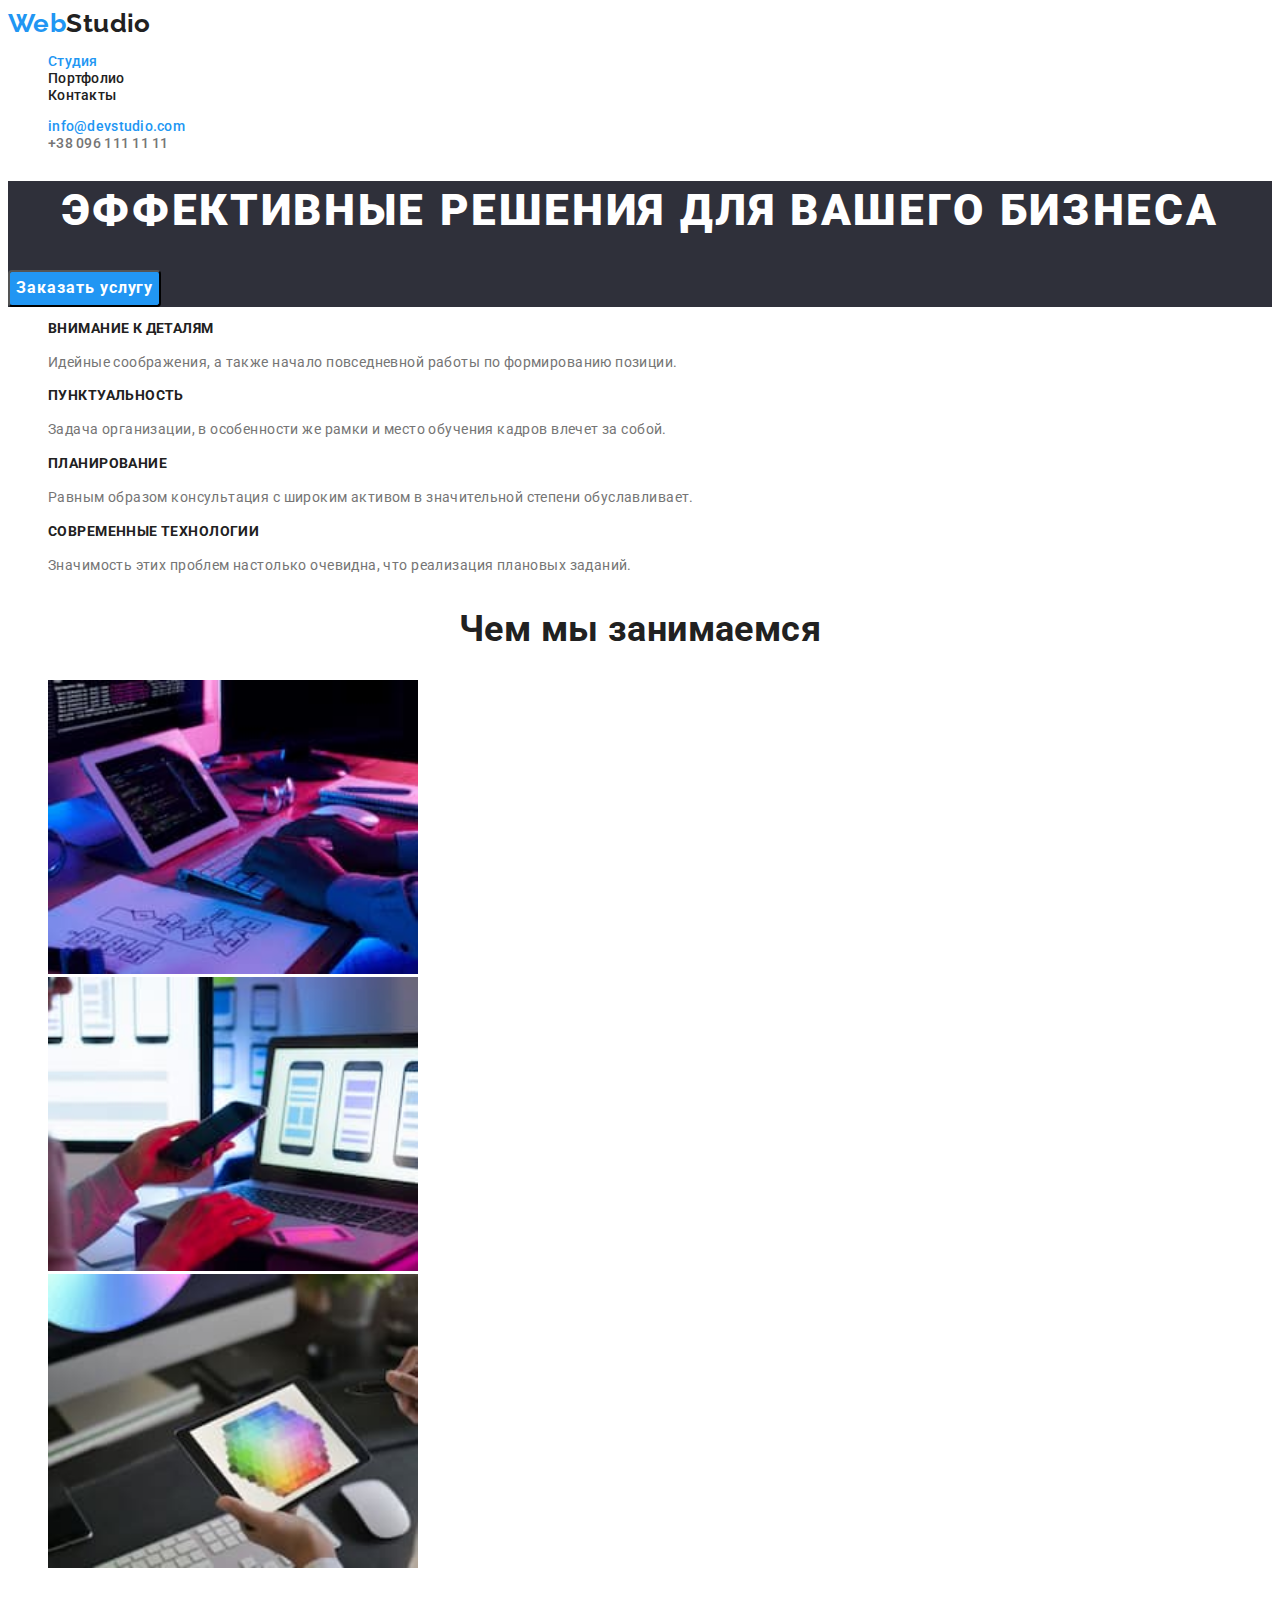
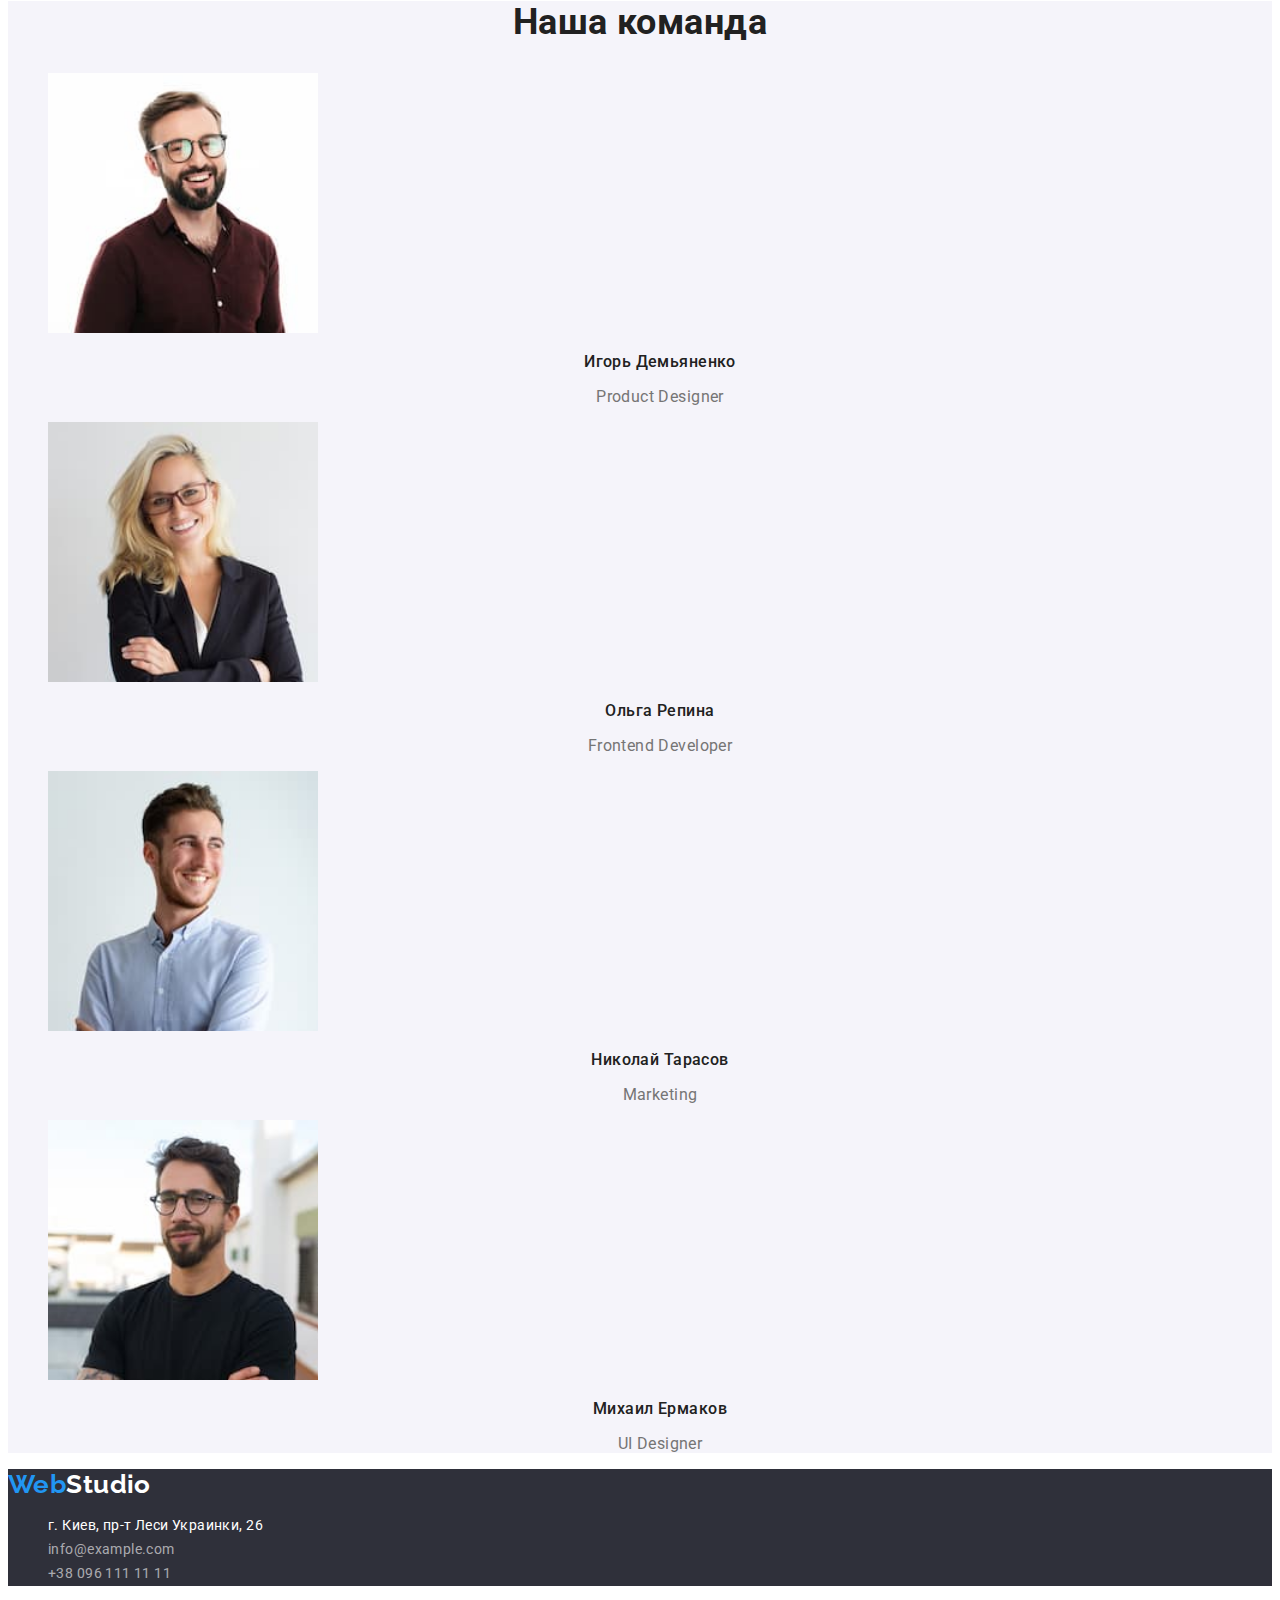
<file: index.html>
<!DOCTYPE html>
<html lang="ru">
  <head>
    <meta charset="UTF-8" />
    <meta http-equiv="X-UA-Compatible" content="IE=edge" />
    <meta name="viewport" content="width=device-width, initial-scale=1.0" />
    <title>Главная</title>
    <link rel="stylesheet" href="./css/styles.css" />
    <link rel="preconnect" href="https://fonts.googleapis.com">
    <link rel="preconnect" href="https://fonts.gstatic.com" crossorigin>
    <link href="https://fonts.googleapis.com/css2?family=Raleway:wght@700&family=Roboto:wght@400;500;700;900&display=swap"
      rel="stylesheet">
  </head>
  <body>
    <header>
      <nav>
        <a href="./index.html" class="logo">Web<span class="logo-black">Studio</span></a>
        <ul class="site-nav">
          <li><a href="./index.html" class="link-current">Студия</a></li>
          <li><a href="./portfolio.html" class="link">Портфолио</a></li>
          <li><a href="Контакты" class="link">Контакты</a></li>
        </ul>
      </nav>
      <ul class="contacts-nav">
        <li><a href="mailto:info@devstudio.com" class="mail">info@devstudio.com</a></li>
        <li><a href="tel:+380961111111" class="phone">+38 096 111 11 11</a></li>
      </ul>
    </header>
    <main>
      <section class="hero">
        <h1 class="hero-title">Эффективные решения для вашего бизнеса</h1>
        <button type="button" class="button">Заказать услугу</button>
      </section>
      <section class="section">
        <h2 class="hidden-title">Сильные стороны Студии</h2>
        <ul class="benefits">
          <li>
            <h3 class="title">Внимание к деталям</h3>
            <p class="section-text">Идейные соображения, а также начало повседневной работы по формированию позиции.</p>
          </li>
          <li>
            <h3 class="title">Пунктуальность</h3>
            <p class="section-text">Задача организации, в особенности же рамки и место обучения кадров влечет за собой.</p>
          </li>
          <li>
            <h3 class="title">Планирование</h3>
            <p class="section-text">Равным образом консультация с широким активом в значительной степени обуславливает.</p>
        </li>
          <li>
            <h3 class="title">Современные технологии</h3>
            <p class="section-text">Значимость этих проблем настолько очевидна, что реализация плановых заданий.</p>
          </li>
        </ul>
      </section>
      <section class="section">
        <h2 class="section-title">Чем мы занимаемся</h2>
        <ul>
          <li>
            <img src="./images/desktopapps.jpg" alt="Десктопные приложения" width="370" height="294">
          </li>
          <li>
            <img src="./images/mobileapps.jpg" alt="Мобильные приложения" width="370" height="294">
          </li>
          <li>
            <img src="./images/design.jpg" alt="Дизайнерские решения" width="370" height="294">
          </li>
        </ul>
      </section>
      <section class="section-crew">
        <h2 class="section-title">Наша команда</h2>
        <ul class="crew">
          <li>
            <img src="./images/productdesigner.jpg" alt="Дизайнер продуктов" width="270" height="260">
             <h3 class="title">Игорь Демьяненко</h3>
             <p class="section-text">Product Designer</p>
          </li>
          <li>
            <img src="./images/frontenddeveloper.jpg" 
            alt="Разработчик пользовательского интерфейса приложений" width="270" height="260">
             <h3 class="title">Ольга Репина</h3>
             <p class="section-text">Frontend Developer</p>
          </li>
          <li>
            <img src="./images/marketing.jpg" alt="Маркетолог" width="270" height="260">
            <h3 class="title">Николай Тарасов</h3>
            <p class="section-text">Marketing</p>
          </li>
          <li>
            <img src="./images/uidesigner.jpg" 
            alt="Дизайнер пользовательского интерфейса" width="270" height="260">
            <h3 class="title">Михаил Ермаков</h3>
            <p class="section-text">UI Designer</p>
          </li>
        </ul>
      </section>
    </main>
    <footer class="footer">
      <a href="./index.html" class="logo">Web<span class="logo-white">Studio</span></a>
      <address>
       <ul class="address">
        <li><a href="https://bit.ly/3pXMvUd" target="_blank" rel="noopener noreferrer" class="location">г. Киев, пр-т
              Леси Украинки, 26</a></li>
        <li><a href="mailto:info@devstudio.com" class="mail">info@example.com</a></li>
        <li><a href="tel:+380961111111" class="phone">+38 096 111 11 11</a></li>
       </ul>
      </address>
    </footer>
  </body>
</html>
</file>
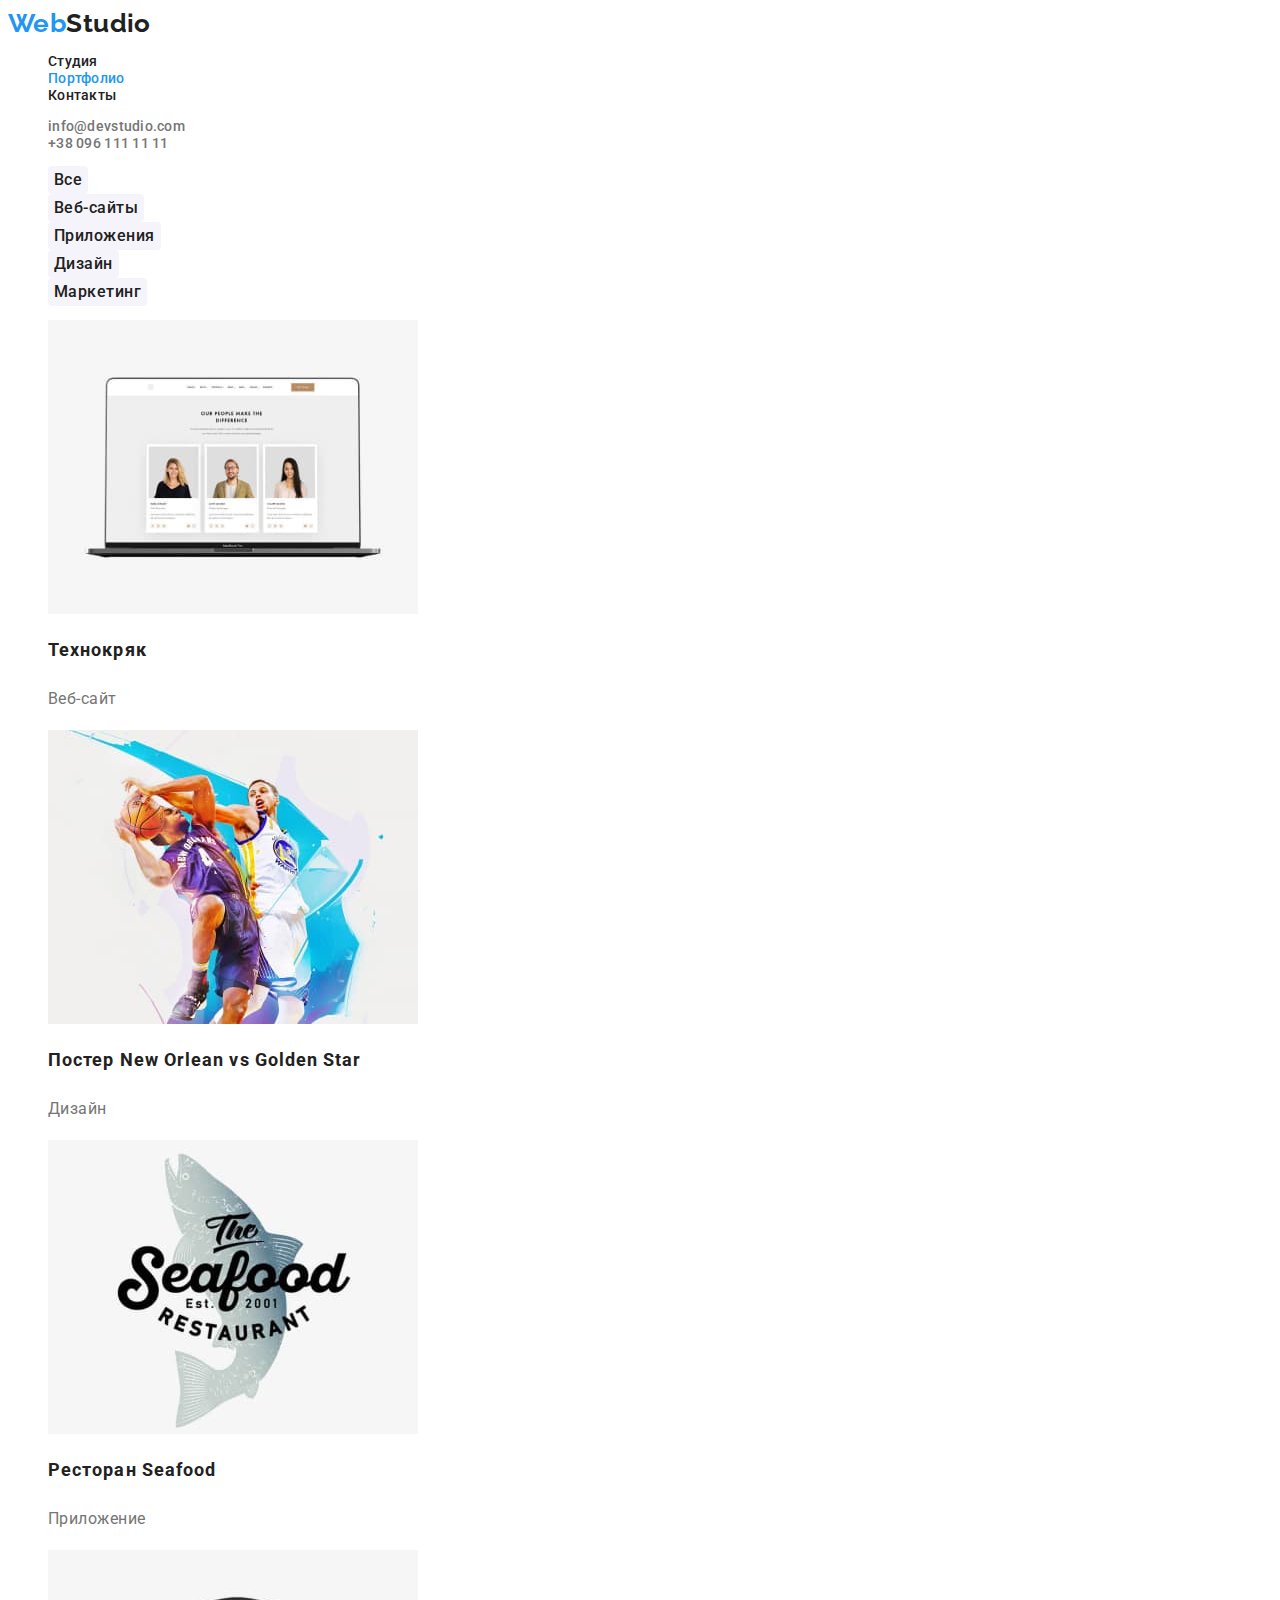
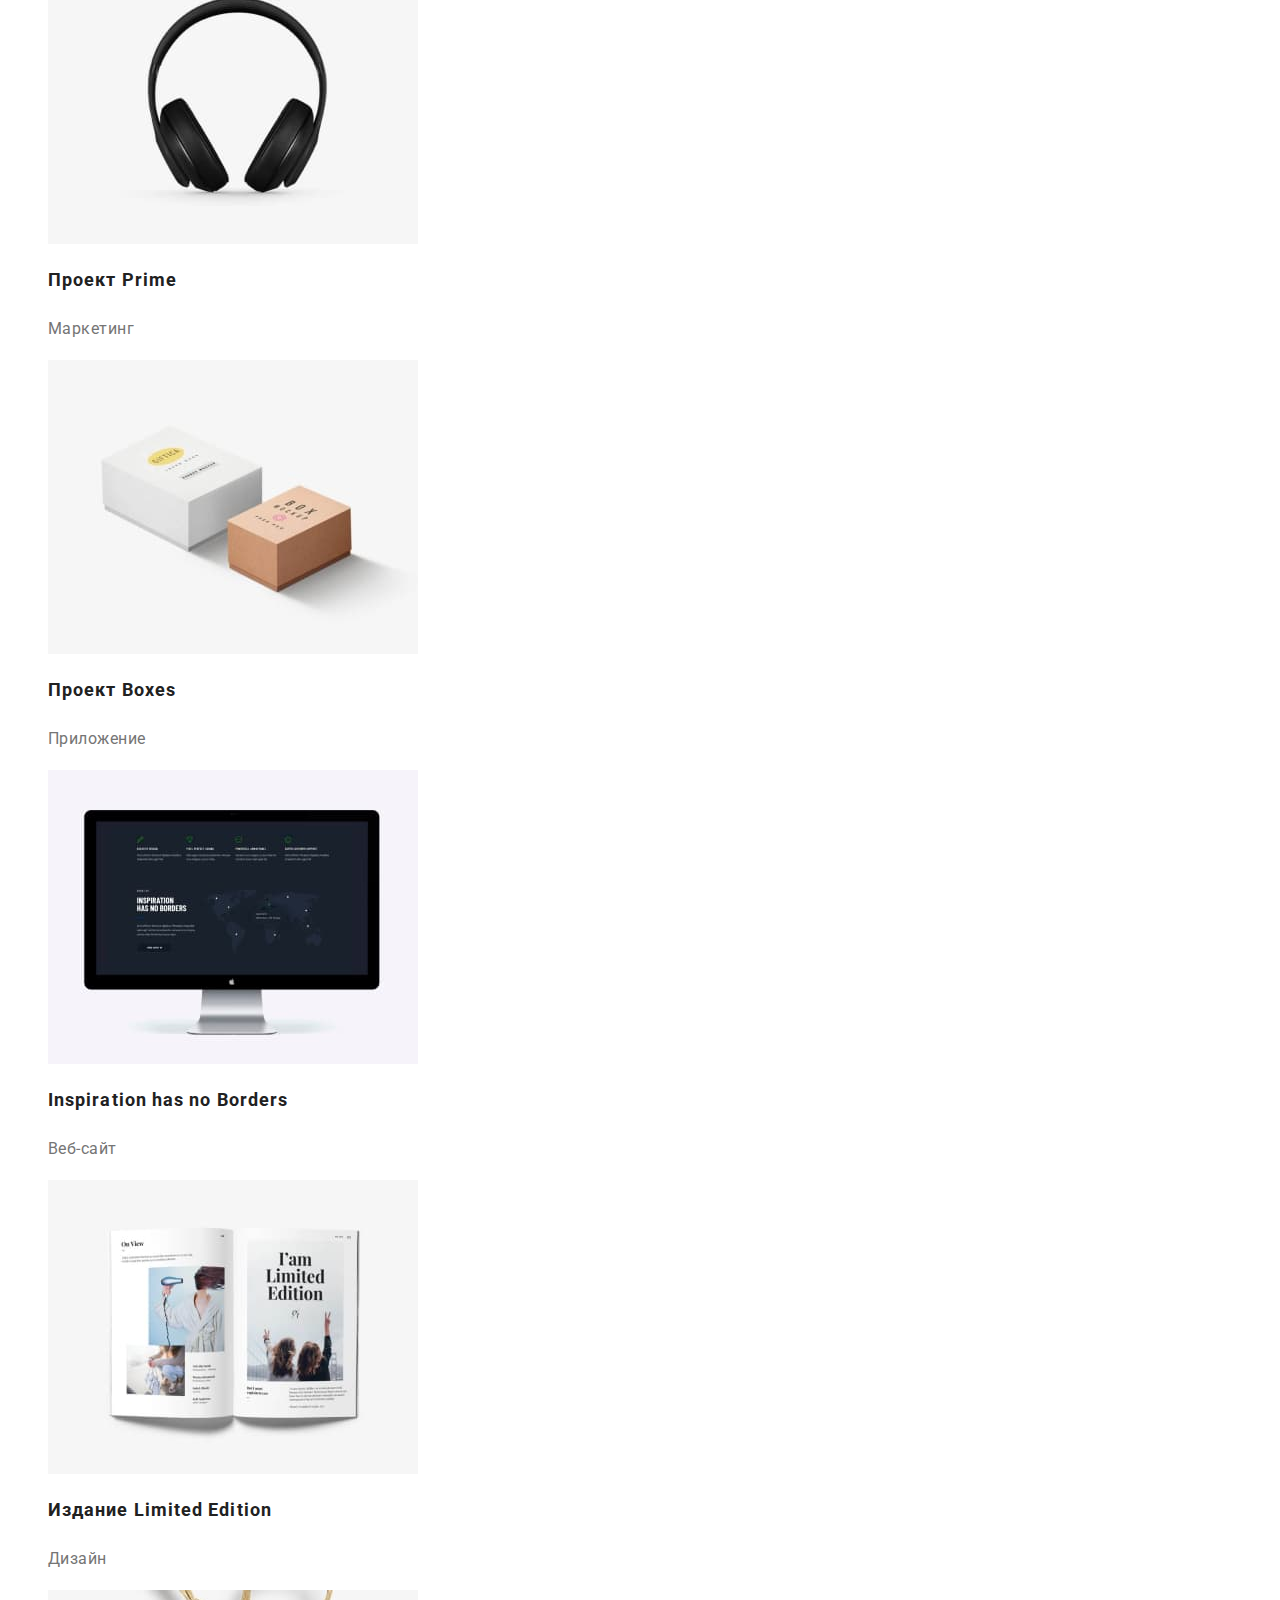
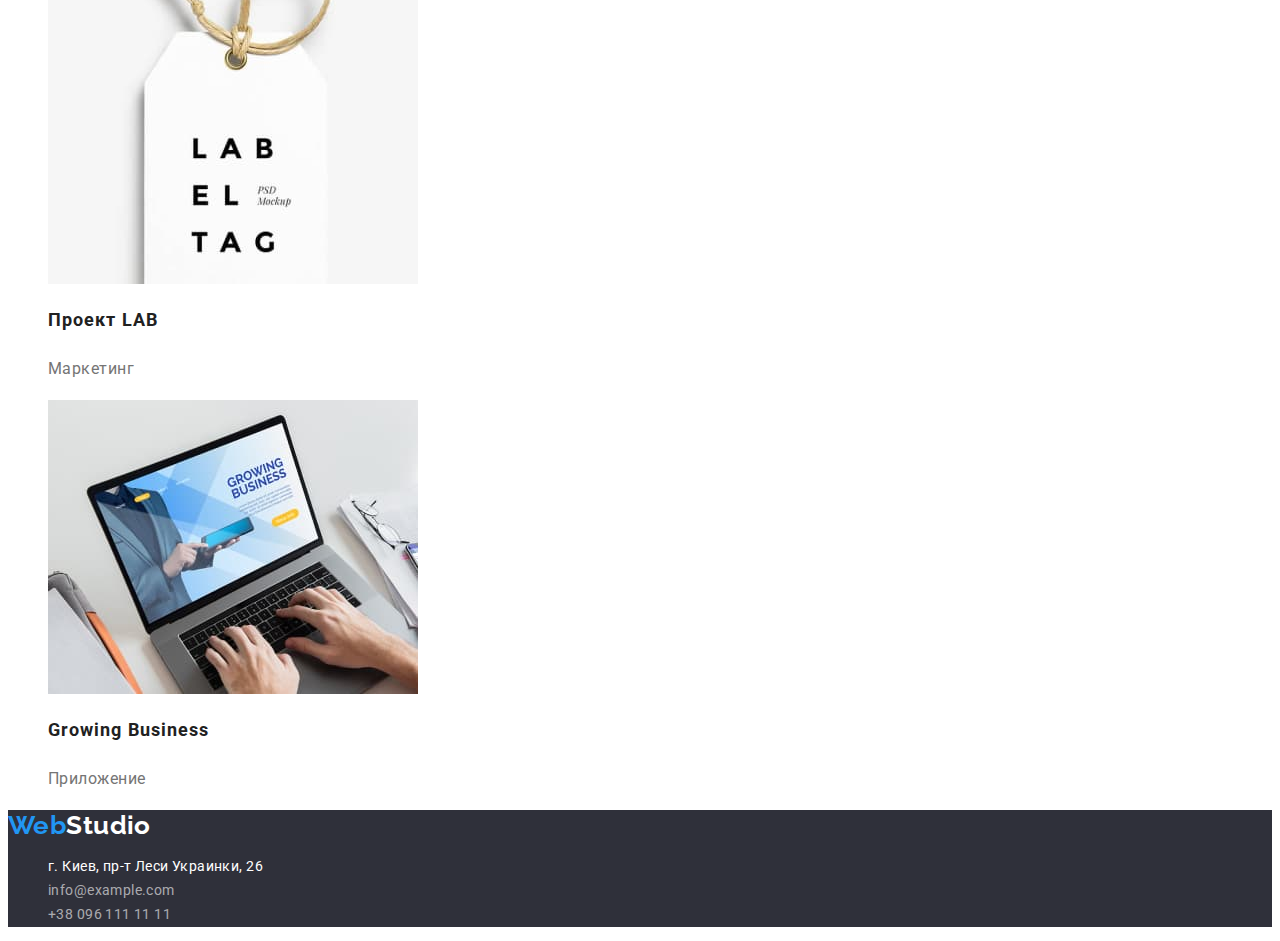
<file: portfolio.html>
<!DOCTYPE html>
<html lang="en">
<head>
    <meta charset="UTF-8">
    <meta http-equiv="X-UA-Compatible" content="IE=edge">
    <meta name="viewport" content="width=device-width, initial-scale=1.0">
    <title>Портфолио</title>
    <link rel="stylesheet" href="./css/styles.css" />
    <link rel="preconnect" href="https://fonts.googleapis.com">
    <link rel="preconnect" href="https://fonts.gstatic.com" crossorigin>
    <link href="https://fonts.googleapis.com/css2?family=Raleway:wght@700&family=Roboto:wght@400;500;700;900&display=swap"
        rel="stylesheet">
</head>
<body>
  <header>
    <nav>
      <a href="./index.html" class="logo">Web<span class="logo-black">Studio</span></a>
      <ul class="site-nav">
       <li><a href="./index.html" class="link">Студия</a></li>
       <li><a href="./portfolio.html" class="link-current">Портфолио</a></li>
       <li><a href="Контакты" class="link">Контакты</a></li>
      </ul>
    </nav>
    <ul class="contacts-nav">
      <li><a href="mailto:info@devstudio.com" class="mail-porfolio">info@devstudio.com</a></li>
      <li><a href="tel:+380961111111" class="phone">+38 096 111 11 11</a></li>
    </ul>
  </header>
  <main>
    <!--Hero-->
      <section>
      <h1 class="hidden-title">Наши проекты</h1>
      <!--Filter-->
      <ul class="filter">
        <li><button type="button" class="filter-button">Все</button></li>
        <li><button type="button" class="filter-button">Веб-сайты</button></li>
        <li><button type="button" class="filter-button">Приложения</button></li>
        <li><button type="button" class="filter-button">Дизайн</button></li>
        <li><button type="button" class="filter-button">Маркетинг</button></li>
      </ul>
      <ul class="projects">
        <li>
          <a href="#" class="project-link">
            <img src="./images/technokr.jpg" alt="Веб-сайт проекта Технокряк. Члены команды проекта" width="370" height="294">
            <h2 class="project-title">Технокряк</h2>
            <p class="project-info">Веб-сайт</p></a>
        </li>
        <li>
          <a href="#" class="project-link">
            <img src="./images/NOGS.jpg" alt="Постер баскетбольных команд New Orlean и Golden Star. Игорки команд играют в баскетбол" width="370" height="294">
            <h2 class="project-title">Постер New Orlean vs Golden Star</h2>
            <p class="project-info">Дизайн</p></a>
        </li>
        <li>
          <a href="#" class="project-link">
            <img src="./images/Seafood.jpg" alt="Логтип ресторана Seafood в виде рыбы" width="370" height="294">
            <h2 class="project-title">Ресторан Seafood</h2>
            <p class="project-info">Приложение</p></a>
        </li>
        <li>
          <a href="#" class="project-link">
            <img src="./images/Prime.jpg" alt="Черные наушники" width="370" height="294">
            <h2 class="project-title">Проект Prime</h2>
            <p class="project-info">Маркетинг</p></a>
        </li>
        <li>
          <a href="#" class="project-link">
            <img src="./images/Boxes.jpg" alt="Картонные коробочки белого и коричневого цветов" width="370" height="294">
            <h2 class="project-title">Проект Boxes</h2>
            <p class="project-info">Приложение</p></a>
        </li>
        <li>
          <a href="#" class="project-link">
            <img src="./images/Inspiration.jpg" alt="Черный монитор с веб-сайтом Inspiration has no Borders на экране" width="370" height="294">
            <h2 class="project-title">Inspiration has no Borders</h2>
            <p class="project-info">Веб-сайт</p></a>
        </li>
        <li>
          <a href="#" class="project-link">
            <img src="./images/LimEdit.jpg" alt="Иллюстрированная буклет в ограниченном экземпляре" width="370" height="294">
            <h2 class="project-title">Издание Limited Edition</h2>
            <p class="project-info">Дизайн</p></a>
        </li>
        <li>
          <a href="#" class="project-link">
            <img src="./images/Lab.jpg" alt="Бирка LAB EL TAG" width="370" height="294">
            <h2 class="project-title">Проект LAB</h2>
            <p class="project-info">Маркетинг</p></a>
        </li>
        <li>
          <a href="#" class="project-link">
            <img src="./images/GrBus.jpg" alt="Ноутбук с приложением Growing Business на экране" width="370" height="294">
            <h2 class="project-title">Growing Business</h2>
            <p class="project-info">Приложение</p></a>
        </li>
      </ul>
    </section>
  </main>
  <footer class="footer">
    <a href="./index.html" class="logo">Web<span class="logo-white">Studio</span></a>
    <address>
      <ul class="address">
        <li><a href="https://bit.ly/3pXMvUd" target="_blank" rel="noopener noreferrer" class="location">г. Киев, пр-т
            Леси Украинки, 26</a></li>
        <li><a href="mailto:info@devstudio.com" class="mail">info@example.com</a></li>
        <li><a href="tel:+380961111111" class="phone">+38 096 111 11 11</a></li>
      </ul>
    </address>
  </footer>
</body>
</html>
</file>
<file: css/styles.css>
:root {
  --primary-text-color: #757575;
  --title-text-color: #212121;
  --accent-color: #2196F3;
  --primary-bg-color: #FFFFFF;
  --primary-address-mail-phone-color: rgba(255, 255, 255, 0.6);
  --primary-filter-button-bg-color: #F5F4FA;
  --primary-hover-focus-color: #000000;
  --primary-footer-bg-color: #2F303A;
}
body {
font-family: Roboto,Verdana,Geneva,Tahoma,sans-serif;
font-size: 14px;
color: var(--primary-text-color);
letter-spacing: 0.03em;
background-color: #FFFFFF;
}
a {
  text-decoration: none;
}
ul {
  list-style: none;
}
/* Header */
.logo {
  font-family: 'Raleway';
  font-weight: 700;
  font-size: 26px;
  line-height: 1.19;
  color: var(--accent-color);
}
.logo-black {
  inherits: logo;
  color: var(--title-text-color);
}
.site-nav a, .contacts-nav a {
  font-weight: 500;
  font-size: 14px;
  line-height: 1.14;
  letter-spacing: 0.02em;
}
.site-nav .link-current, .contacts-nav .mail {
  color: var(--accent-color);
}
.site-nav .link {
  color: var(--title-text-color);
}
.contacts-nav .phone, .contacts-nav .mail-porfolio {
  color: var(--primary-text-color);
}
.site-nav .link-current:hover, .site-nav .link-current:focus, 
.contacts-nav .mail:hover, .contacts-nav .mail:focus, 
.contacts-nav .phone:hover, .contacts-nav .phone:focus, 
.contacts-nav .mail-porfolio:hover, 
.contacts-nav .mail-porfolio:focus {
  color: var(--primary-hover-focus-color);
}
/* Section-1 (Hero) */
.hero {
  background-color: var(--primary-footer-bg-color);
}
.hero-title {
  font-weight: 900;
  font-size: 44px;
  line-height: 1.36;
  text-align: center;
  letter-spacing: 0.06em;
  text-transform: uppercase;
  color: var(--primary-bg-color);
}
.button {
  font-family: inherit;
  font-style: normal;
  font-weight: 700;
  font-size: 16px;
  line-height: 1.88;
  text-align: center;
  letter-spacing: 0.06em;
  color: var(--primary-bg-color);
  background-color: var(--accent-color);
  cursor: pointer;
  border-radius: 4px;
}
/* Наши проекты */
.filter .filter-button {
font-family: inherit;
font-style: normal;
font-weight: 500;
font-size: 16px;
line-height: 1.63;
text-align: center;
letter-spacing: 0.03em;
color: var(--title-text-color);
background-color: var(--primary-filter-button-bg-color);
cursor: pointer;
border-radius: 4px;
border: none;
}
.filter .filter-button:hover,
.filter .filter-button:focus {
  color: var(--primary-bg-color);
  background-color: var(--accent-color);
}
.projects .project-title {
  font-weight: 700;
  font-size: 18px;
  line-height: 2.00;
  letter-spacing: 0.06em;
  color: var(--title-text-color);
}
.projects .project-info {
  font-size: 16px;
  line-height: 1.88;
  letter-spacing: 0.03em;
  color: var(--primary-text-color);
}
/* Section-2 */
/* Сильные стороны Студии */
.hidden-title {
  display: none;
}
.benefits .title {
  font-weight: 700;
  font-size: 14px;
  line-height: 1.14;
  text-transform: uppercase;
  color: var(--title-text-color);
}
.benefits .section-text {
  line-height: 1.71;
  }
/* Section-3 */
/* Чем мы занимаемся, Наша команда (h2) */
.section-title {
  font-weight: 700;
  font-size: 36px;
  line-height: 1.17;
  text-align: center;
  color: var(--title-text-color);
}
/* Section-3 */
/* Наша команда */
.section-crew {
  background-color: var(--primary-filter-button-bg-color);
}
.crew .title {
  font-weight: 500;
  font-size: 16px;
  line-height: 1.19;
  text-align: center;
  color: var(--title-text-color);
}
.crew .section-text {
  font-size: 16px;
  line-height: 1.19;
  text-align: center;
  }
/* Footer */
.footer {
  background-color: var(--primary-footer-bg-color);
}
.logo-white {
  inherits: logo;
  color: var(--primary-bg-color);
}
.address a {
  font-style: normal;
  font-weight: 400;
  font-size: 14px;
  line-height: 1.71;
  letter-spacing: 0.03em;
}
.address .location {
  color: var(--primary-bg-color);
}
.address .mail, .address .phone {
  color: var(--primary-address-mail-phone-color);
}
.address .location:hover,.address .location:focus,
.address .mail:hover,.address .phone:focus,
.address .phone:hover,.address .phone:focus {
  color: var(--accent-color);
}
</file>
